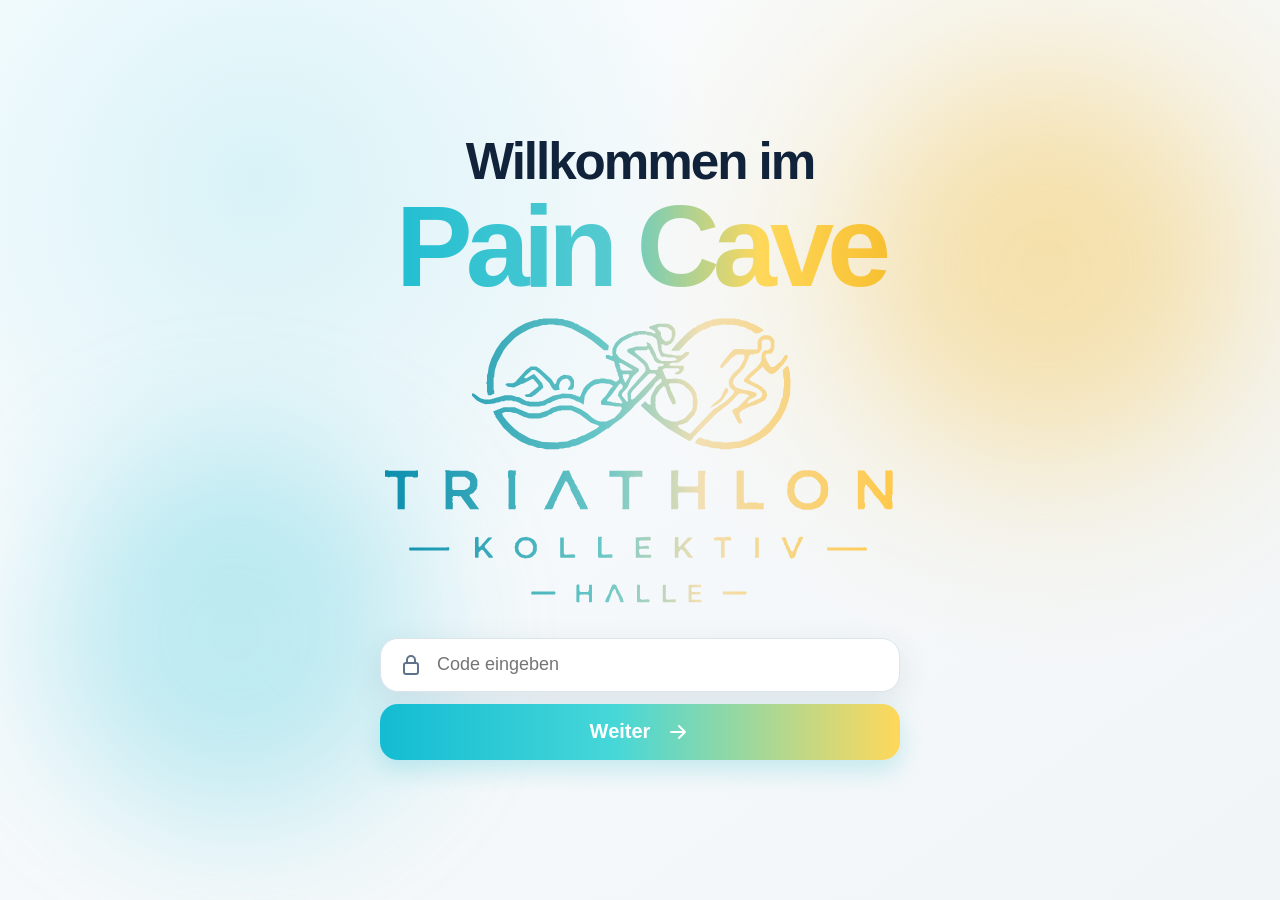
<file: index.html>
<!doctype html>
<html lang="de">
<head>
  <meta charset="utf-8">
  <meta name="viewport" content="width=device-width,initial-scale=1,maximum-scale=1,viewport-fit=cover">
  <meta name="theme-color" content="#f4f7fa">
  <title>360° Coach · Pain Cave</title>
  <link rel="stylesheet" href="styles-v1.css?v=1.0.5">
  <link rel="stylesheet" href="overrides-v1.css?v=1.1.0">
</head>
<body>
  <svg class="icon-sprite" aria-hidden="true" focusable="false">
    <symbol id="i-lock" viewBox="0 0 24 24"><rect x="5" y="10" width="14" height="11" rx="2"/><path d="M8 10V7a4 4 0 0 1 8 0v3"/></symbol>
    <symbol id="i-arrow-right" viewBox="0 0 24 24"><path d="M5 12h14M13 6l6 6-6 6"/></symbol>
    <symbol id="i-workout" viewBox="0 0 24 24"><path d="M3 12h4l2-7 4 14 2-7h6"/></symbol>
    <symbol id="i-swap" viewBox="0 0 24 24"><path d="M7 7h11l-3-3M17 17H6l3 3"/></symbol>
    <symbol id="i-bike" viewBox="0 0 24 24"><circle cx="5.5" cy="17.5" r="3.5"/><circle cx="18.5" cy="17.5" r="3.5"/><path d="M8 17.5l4-8h4l3 8M9 13h8M12 9l-2-3h3M15.5 6H19"/></symbol>
    <symbol id="i-aero" viewBox="0 0 24 24"><circle cx="5.5" cy="17.5" r="3.5"/><circle cx="18.5" cy="17.5" r="3.5"/><path d="M8 17.5l4-8h4l3 8M9 13h8M12 9l-2-3h3M14.5 6H20M17 4h4"/></symbol>
    <symbol id="i-info" viewBox="0 0 24 24"><circle cx="12" cy="12" r="9"/><path d="M12 11v6M12 7h.01"/></symbol>
    <symbol id="i-radio" viewBox="0 0 24 24"><circle cx="12" cy="12" r="2"/><path d="M8.5 8.5a5 5 0 0 0 0 7M15.5 8.5a5 5 0 0 1 0 7M5.5 5.5a9 9 0 0 0 0 13M18.5 5.5a9 9 0 0 1 0 13"/></symbol>
    <symbol id="i-refresh" viewBox="0 0 24 24"><path d="M20 7v5h-5M4 17v-5h5M6.1 8a7 7 0 0 1 11.5-2.2L20 12M4 12l2.4 6.2A7 7 0 0 0 18 16"/></symbol>
    <symbol id="i-zap" viewBox="0 0 24 24"><path d="M13 2 4 14h7l-1 8 9-12h-7z"/></symbol>
    <symbol id="i-heart" viewBox="0 0 24 24"><path d="M20.8 4.6a5.5 5.5 0 0 0-7.8 0L12 5.7l-1-1.1a5.5 5.5 0 0 0-7.8 7.8L12 21l8.8-8.6a5.5 5.5 0 0 0 0-7.8z"/></symbol>
    <symbol id="i-check" viewBox="0 0 24 24"><path d="m5 12 4 4L19 6"/></symbol>
    <symbol id="i-settings" viewBox="0 0 24 24"><circle cx="12" cy="12" r="3"/><path d="M19.4 15a1.7 1.7 0 0 0 .3 1.9l.1.1-2.8 2.8-.1-.1a1.7 1.7 0 0 0-1.9-.3 1.7 1.7 0 0 0-1 1.6v.2h-4V21a1.7 1.7 0 0 0-1-1.6 1.7 1.7 0 0 0-1.9.3l-.1.1L4.2 17l.1-.1a1.7 1.7 0 0 0 .3-1.9A1.7 1.7 0 0 0 3 14H2.8v-4H3a1.7 1.7 0 0 0 1.6-1 1.7 1.7 0 0 0-.3-1.9L4.2 7 7 4.2l.1.1a1.7 1.7 0 0 0 1.9.3A1.7 1.7 0 0 0 10 3V2.8h4V3a1.7 1.7 0 0 0 1 1.6 1.7 1.7 0 0 0 1.9-.3l.1-.1L19.8 7l-.1.1a1.7 1.7 0 0 0-.3 1.9A1.7 1.7 0 0 0 21 10h.2v4H21a1.7 1.7 0 0 0-1.6 1z"/></symbol>
    <symbol id="i-file" viewBox="0 0 24 24"><path d="M6 2h8l4 4v16H6zM14 2v5h5M9 14l2 2 4-4"/></symbol>
    <symbol id="i-moon" viewBox="0 0 24 24"><path d="M20 15.5A8.5 8.5 0 1 1 8.5 4 7 7 0 0 0 20 15.5z"/></symbol>
    <symbol id="i-bell" viewBox="0 0 24 24"><path d="M18 8a6 6 0 1 0-12 0c0 7-3 7-3 9h18c0-2-3-2-3-9M10 21h4"/></symbol>
    <symbol id="i-history" viewBox="0 0 24 24"><path d="M3 12a9 9 0 1 0 3-6.7L3 8M3 3v5h5M12 7v5l3 2"/></symbol>
    <symbol id="i-play" viewBox="0 0 24 24"><path d="m8 5 11 7-11 7z" fill="currentColor" stroke="none"/></symbol>
    <symbol id="i-gauge" viewBox="0 0 24 24"><path d="M4 18a8 8 0 1 1 16 0M12 14l4-5M7 18h10"/><circle cx="12" cy="14" r="1.5"/></symbol>
    <symbol id="i-cadence" viewBox="0 0 24 24"><path d="M20 11a8 8 0 1 0-2.3 5.7M20 4v7h-7"/></symbol>
    <symbol id="i-route" viewBox="0 0 24 24"><circle cx="6" cy="18" r="2"/><circle cx="18" cy="6" r="2"/><path d="M8 18c5 0 2-8 7-8h1M6 16V8a2 2 0 0 1 2-2h6"/></symbol>
    <symbol id="i-clock" viewBox="0 0 24 24"><circle cx="12" cy="12" r="9"/><path d="M12 7v5l3 2"/></symbol>
    <symbol id="i-hourglass" viewBox="0 0 24 24"><path d="M6 2h12M6 22h12M8 2c0 5 2 6 4 8 2-2 4-3 4-8M8 22c0-5 2-6 4-8 2 2 4 3 4 8"/></symbol>
    <symbol id="i-stop" viewBox="0 0 24 24"><circle cx="12" cy="12" r="9"/><rect x="9" y="9" width="6" height="6" rx="1"/></symbol>
    <symbol id="i-minus" viewBox="0 0 24 24"><path d="M5 12h14"/></symbol>
    <symbol id="i-plus" viewBox="0 0 24 24"><path d="M12 5v14M5 12h14"/></symbol>
    <symbol id="i-pause" viewBox="0 0 24 24"><path d="M9 6v12M15 6v12" stroke-width="3"/></symbol>
    <symbol id="i-skip" viewBox="0 0 24 24"><path d="m5 6 8 6-8 6zM14 6l6 6-6 6z" fill="currentColor" stroke="none"/></symbol>
    <symbol id="i-share" viewBox="0 0 24 24"><circle cx="18" cy="5" r="2"/><circle cx="6" cy="12" r="2"/><circle cx="18" cy="19" r="2"/><path d="m8 11 8-5M8 13l8 5"/></symbol>
    <symbol id="i-link" viewBox="0 0 24 24"><path d="M10 13a5 5 0 0 0 7.1.1l2-2a5 5 0 0 0-7.1-7.1l-1.1 1.1M14 11a5 5 0 0 0-7.1-.1l-2 2A5 5 0 0 0 12 20l1.1-1.1"/></symbol>
    <symbol id="i-x" viewBox="0 0 24 24"><path d="M6 6l12 12M18 6 6 18"/></symbol>
  </svg>

  <div id="toast" class="toast" aria-live="polite"></div>
  <main>
    <section id="screenLogin" class="screen login-screen">
      <div class="login-shell"><div class="login-glow glow-cyan"></div><div class="login-glow glow-gold"></div>
        <div class="login-panel">
          <div class="welcome-kicker">Willkommen im</div><h1 class="pain-title">Pain Cave</h1>
          <img class="login-logo" src="assets/logo-web.svg?v=2" alt="Triathlon Kollektiv Halle">
          <blockquote>„Aufgeben kannst du bei der Post…“</blockquote>
          <form id="loginForm" class="login-form" autocomplete="off">
            <label class="code-field"><svg class="ui-icon field-icon"><use href="#i-lock"/></svg><input id="accessCode" type="password" inputmode="text" placeholder="Code eingeben" autocomplete="off"></label>
            <div id="loginError" class="login-error" hidden>Falscher Code</div>
            <button class="cta-gradient" type="submit"><span>Weiter</span><svg class="ui-icon"><use href="#i-arrow-right"/></svg></button>
          </form>
        </div>
      </div>
    </section>

    <section id="screenMenu" class="screen app-screen" hidden>
      <header class="app-header"><img class="brand-logo" src="assets/logo-web.svg?v=2" alt="Triathlon Kollektiv Halle"><div class="brand-copy"><strong>360° Coach</strong><span>Athlete: Martin Wehlert</span></div><div class="header-quote">„Aufgeben kannst du<br>bei der Post…“</div></header>
      <div class="page-title"><h1>Hauptmenü</h1><p>Dein nächstes Training wartet</p></div>
      <div class="menu-grid">
        <section class="panel workout-card"><div class="panel-head"><span class="eyebrow icon-label"><svg class="ui-icon"><use href="#i-workout"/></svg>Heutiges Workout</span><button id="btnWorkoutChange" class="ghost-btn icon-btn"><svg class="ui-icon"><use href="#i-swap"/></svg><span>Workout wechseln</span></button></div><h2 id="menuWorkoutName">Workout wird geladen …</h2><div class="workout-meta"><div><b id="menuKeyBlock">—</b><span>Schlüsselblock</span></div><div><b id="menuDuration">—</b><span>Gesamtdauer</span></div><div><b id="menuTarget">—</b><span>Peak-Leistung</span></div><div><b id="menuSource">360° Coach</b><span>Quelle</span></div></div><svg id="menuWorkoutChart" class="workout-chart" viewBox="0 0 1000 170" role="img" aria-label="Workout Profil"></svg></section>
        <section class="panel bike-card"><div class="panel-head"><span class="eyebrow icon-label"><svg class="ui-icon"><use href="#i-bike"/></svg>Bike-Profil</span><span class="info-dot" title="Beeinflusst die virtuelle Geschwindigkeit"><svg class="ui-icon"><use href="#i-info"/></svg></span></div><div class="bike-options"><button id="bikeRoad" class="bike-option" data-bike="road"><svg class="bike-svg"><use href="#i-bike"/></svg><b>Rennrad</b><span>CdA 0,30</span></button><button id="bikeTri" class="bike-option active" data-bike="tri"><svg class="bike-svg"><use href="#i-aero"/></svg><b>Triathlonrad</b><span>CdA 0,23</span></button></div></section>
        <section class="panel connections-card"><div class="panel-head"><span class="eyebrow icon-label"><svg class="ui-icon"><use href="#i-radio"/></svg>Verbindungen</span><button id="btnCheckConnections" class="ghost-btn icon-btn"><svg class="ui-icon"><use href="#i-refresh"/></svg><span>Verbindungen prüfen</span></button></div><div class="connection-grid"><button id="btnTrainerConnect" class="connection-tile"><svg class="conn-svg cyan-icon"><use href="#i-zap"/></svg><b>KICKR</b><span id="trainerStatusText" class="status-text off">Nicht verbunden</span><small>Smart Trainer</small></button><button id="btnHrmConnect" class="connection-tile"><svg class="conn-svg heart-icon"><use href="#i-heart"/></svg><b>HRM-Pro</b><span id="hrmStatusText" class="status-text off">Nicht verbunden</span><small>Herzfrequenz</small></button></div></section>
        <section class="panel checklist-card"><div class="panel-head"><span class="eyebrow icon-label"><svg class="ui-icon"><use href="#i-check"/></svg>Vor dem Start</span><b id="checkCount">2 / 4</b></div><label class="check-row"><input id="checkGarmin" type="checkbox"><span><b>Garmin-Aufzeichnung gestartet</b><small>Auf der Uhr Indoor Cycling manuell starten</small></span></label><label class="check-row"><input id="checkGear" type="checkbox"><span><b>Handtuch / Flasche bereit</b><small>Alles für dein Training vorbereitet?</small></span></label><div class="check-row auto"><span id="checkWorkoutIcon" class="check-icon">✓</span><span><b>Workout geladen</b><small id="checkWorkoutText">Wird geladen …</small></span></div><div class="check-row auto"><span id="checkErgIcon" class="check-icon muted">•</span><span><b>ERG-Modus bereit</b><small id="checkErgText">KICKR noch nicht verbunden</small></span></div></section>
        <section class="panel quick-card"><div class="panel-head"><span class="eyebrow icon-label"><svg class="ui-icon"><use href="#i-settings"/></svg>Schnelleinstellungen</span></div><div class="quick-grid"><button id="btnReloadWorkout" class="quick-btn"><svg class="quick-svg"><use href="#i-refresh"/></svg><span>Workout<br>neu laden</span></button><button id="btnConnectionsQuick" class="quick-btn"><svg class="quick-svg"><use href="#i-link"/></svg><span>Verbindungen<br>prüfen</span></button><label class="quick-toggle"><svg class="quick-svg"><use href="#i-file"/></svg><span>FIT automatisch<br>erzeugen</span><input id="toggleAutoFit" type="checkbox" checked><i></i></label><label class="quick-toggle"><svg class="quick-svg"><use href="#i-moon"/></svg><span>Display-<br>Dimmung</span><input id="toggleDim" type="checkbox"><i></i></label><label class="quick-toggle"><svg class="quick-svg"><use href="#i-bell"/></svg><span>Block-Countdown<br>& Tonsignal</span><input id="toggleSound" type="checkbox" checked><i></i></label></div><div class="secondary-actions"><button id="btnHistory" class="icon-btn"><svg class="ui-icon"><use href="#i-history"/></svg><span>Historie</span></button><button id="btnSettings" class="icon-btn"><svg class="ui-icon"><use href="#i-settings"/></svg><span>Einstellungen</span></button></div></section>
        <button id="btnStartTraining" class="start-training" disabled><svg class="start-icon"><use href="#i-play"/></svg><span>TRAINING STARTEN</span><svg class="ui-icon"><use href="#i-arrow-right"/></svg></button>
      </div>
    </section>

    <section id="screenRide" class="screen app-screen ride-screen" hidden>
      <header class="ride-header"><img class="brand-logo" src="assets/logo-web.svg?v=2" alt="Triathlon Kollektiv Halle"><div class="brand-copy"><strong>360° Coach</strong><span>Athlete: Martin Wehlert</span></div><div class="ride-statuses"><div id="rideTrainerStatus" class="status-chip"><svg class="status-svg cyan-icon"><use href="#i-zap"/></svg><b>KICKR</b><small>Verbunden</small></div><div id="rideHrmStatus" class="status-chip"><svg class="status-svg heart-icon"><use href="#i-heart"/></svg><b>HRM-Pro</b><small>Verbunden</small></div><div id="rideErgStatus" class="status-chip"><svg class="status-svg cyan-icon"><use href="#i-settings"/></svg><b>ERG Modus</b><small>Aktiv</small></div></div></header>
      <div class="ride-grid">
        <section class="panel hero-power"><div class="eyebrow center">Aktuelle Leistung</div><div class="power-number"><span id="ridePower3s">0</span><small>W</small></div><div class="hero-sub"><span>ZIEL <b id="rideTargetPower">— W</b></span><span>Ø 3 s</span></div><div class="metric-row"><div class="metric-card"><div class="metric-label icon-label"><svg class="ui-icon heart-icon"><use href="#i-heart"/></svg>Herzfrequenz</div><div class="metric-value"><span id="rideHeartRate">—</span><small>bpm</small></div><div class="metric-foot" id="rideHrZone">HF live</div></div><div class="metric-card"><div class="metric-label icon-label"><svg class="ui-icon cyan-icon"><use href="#i-cadence"/></svg>Kadenz</div><div class="metric-value"><span id="rideCadence">—</span><small>rpm</small></div><div class="metric-foot" id="rideCadenceTarget">Ziel —</div></div><div class="metric-card"><div class="metric-label icon-label"><svg class="ui-icon cyan-icon"><use href="#i-gauge"/></svg>Virtuelle Geschwindigkeit</div><div class="metric-value"><span id="rideSpeed">0,0</span><small>km/h</small></div><div class="metric-foot">Auf ebener Strecke</div></div></div></section>
        <section class="panel block-card"><div class="block-head"><span class="eyebrow">Aktueller Block</span><b id="rideBlockIndex">— / —</b></div><div class="block-main"><div><h2 id="rideBlockName">—</h2><h3 id="rideBlockPrescription">—</h3><p id="rideBlockNote"></p><span id="rideRpe" class="rpe-pill">RPE: —/10</span></div><div class="timer-ring"><div><small>Verbleibend</small><b id="rideBlockRemaining">00:00</b></div></div></div><div id="countdownOverlay" class="countdown-overlay" hidden><b id="countdownNumber">5</b><span id="countdownLabel">Nächster Block</span></div><div class="next-block"><div class="block-head"><span class="eyebrow">Nächster Block</span><b id="rideNextIndex">—</b></div><h3 id="rideNextName">—</h3><p id="rideNextPrescription">—</p><div id="nextMiniProfile" class="mini-profile"></div></div></section>
        <section class="panel profile-card"><div class="profile-head"><span class="eyebrow">Trainings-Profil</span><div class="legend"><span class="gold-line"></span>Ziel-Leistung <span class="cyan-line"></span>Aktuelle Leistung <span class="dot"></span>Aktuelle Position</div></div><svg id="rideWorkoutChart" class="workout-chart ride-chart" viewBox="0 0 1200 220" role="img" aria-label="Live Workout Profil"></svg></section>
        <section class="stats-strip"><div><svg class="stat-svg"><use href="#i-route"/></svg><small>Virtuelle Distanz</small><b id="rideDistance">0,0 km</b></div><div><svg class="stat-svg"><use href="#i-workout"/></svg><small>Ø Leistung</small><b><span id="rideAvgPower">—</span> W</b><em></em><small>Ø NP</small><b><span id="rideNp">—</span> W</b></div><div><svg class="stat-svg"><use href="#i-clock"/></svg><small>Gesamtzeit</small><b><span id="rideElapsed">0:00</span> / <span id="ridePlanned">0:00</span></b></div><div><svg class="stat-svg"><use href="#i-hourglass"/></svg><small>Restzeit</small><b id="rideRemaining">0:00</b></div></section>
        <nav class="ride-controls"><button id="btnEndRide" class="control-btn"><svg class="control-icon"><use href="#i-stop"/></svg><span><b>Training beenden</b><small>Zurück ins Menü</small></span></button><button id="btnMinus5" class="control-btn"><svg class="control-icon"><use href="#i-minus"/></svg><span><b>5 W</b><small>Zielleistung senken</small></span></button><button id="btnPlus5" class="control-btn"><svg class="control-icon"><use href="#i-plus"/></svg><span><b>5 W</b><small>Zielleistung erhöhen</small></span></button><button id="btnPause" class="control-btn pause-btn"><svg class="control-icon"><use href="#i-pause"/></svg><span><b>PAUSE</b><small>Training anhalten</small></span></button><button id="btnSkip" class="control-btn"><svg class="control-icon"><use href="#i-skip"/></svg><span><b>SKIP</b><small>Nächster Block</small></span></button></nav>
      </div>
    </section>

    <section id="screenSummary" class="screen app-screen summary-screen" hidden><div class="summary-shell panel"><img class="summary-logo" src="assets/logo-web.svg?v=2" alt="Triathlon Kollektiv Halle"><span class="eyebrow">Session abgeschlossen</span><h1 id="summaryTitle">Training beendet</h1><div class="summary-grid"><div><small>Zeit</small><b id="summaryTime">—</b></div><div><small>Distanz virtuell</small><b id="summaryDistance">—</b></div><div><small>Ø Leistung</small><b id="summaryAvg">—</b></div><div><small>NP</small><b id="summaryNp">—</b></div></div><div id="summaryFit" class="summary-fit">FIT wird vorbereitet …</div><div class="summary-actions"><button id="btnShareFit" class="ghost-btn icon-btn" disabled><svg class="ui-icon"><use href="#i-share"/></svg><span>FIT teilen / sichern</span></button><button id="btnBackMenu" class="cta-gradient"><span>Zurück zum Hauptmenü</span><svg class="ui-icon"><use href="#i-arrow-right"/></svg></button></div></div></section>
  </main>

  <dialog id="dialogConfirmEnd" class="modal"><form method="dialog" class="modal-card"><h2>Training wirklich beenden?</h2><p>Die bisherige Einheit wird sauber abgeschlossen. Wenn Auto-FIT aktiv ist, wird anschließend eine FIT-Datei erzeugt und validiert.</p><div class="modal-actions"><button value="cancel" class="ghost-btn">Weiterfahren</button><button id="confirmEndRide" value="default" class="danger-btn">Training beenden</button></div></form></dialog>
  <dialog id="dialogWorkouts" class="modal"><div class="modal-card"><div class="modal-head"><h2>Workout wählen</h2><button data-close-dialog="dialogWorkouts" class="icon-only"><svg class="ui-icon"><use href="#i-x"/></svg></button></div><div id="workoutList" class="workout-list"></div></div></dialog>
  <dialog id="dialogHistory" class="modal"><div class="modal-card wide"><div class="modal-head"><h2>Lokale Historie</h2><button data-close-dialog="dialogHistory" class="icon-only"><svg class="ui-icon"><use href="#i-x"/></svg></button></div><div id="historyList" class="history-list"></div></div></dialog>
  <dialog id="dialogSettings" class="modal"><div class="modal-card"><div class="modal-head"><h2>Einstellungen</h2><button data-close-dialog="dialogSettings" class="icon-only"><svg class="ui-icon"><use href="#i-x"/></svg></button></div><div class="settings-form"><label>Fahrergewicht (kg)<input id="settingRiderKg" type="number" min="40" max="150" step="0.1"></label><label>Radgewicht (kg)<input id="settingBikeKg" type="number" min="5" max="25" step="0.1"></label><label>Rennrad CdA<input id="settingRoadCda" type="number" min="0.15" max="0.5" step="0.01"></label><label>Triathlonrad CdA<input id="settingTriCda" type="number" min="0.15" max="0.5" step="0.01"></label><button id="btnSaveSettings" class="cta-gradient">Speichern</button></div></div></dialog>
  <div id="debugDrawer" class="debug-drawer" hidden><div class="debug-head"><b>Debug</b><button id="btnCloseDebug" class="icon-only"><svg class="ui-icon"><use href="#i-x"/></svg></button></div><pre id="debugLog"></pre></div>

  <script src="ride-core-v1.js?v=1.0.5"></script><script src="ride-trainer-v1.js?v=1.0.7"></script><script src="ride-session-v1.js?v=1.0.7"></script><script src="ride-dashboard-v1.js?v=1.1.0"></script><script src="ride-ui-v1.js?v=1.0.5"></script>
</body>
</html>
</file>
<file: styles-v1.css>
:root{
  --bg:#f3f6f8;--card:#ffffff;--ink:#10233a;--muted:#6f7f91;--line:#dbe5ec;
  --cyan:#13bcd3;--cyan2:#63e2e7;--cyan-dark:#089fb7;--gold:#f4b51f;--gold2:#ffd85a;
  --green:#20c875;--red:#eb5160;--shadow:0 10px 32px rgba(31,60,86,.10);
}
*{box-sizing:border-box}html,body{margin:0;min-height:100%;font-family:-apple-system,BlinkMacSystemFont,"Segoe UI",Inter,Arial,sans-serif;color:var(--ink);background:var(--bg)}body.dim{filter:brightness(.72)}button,input{font:inherit}button{cursor:pointer}.screen{min-height:100vh}.app-screen{padding:clamp(10px,1.5vw,22px);background:linear-gradient(145deg,#fbfdff,#f0f5f7 62%,#eef7f8)}
.toast{position:fixed;z-index:200;left:50%;top:18px;transform:translate(-50%,-120px);background:#10233a;color:#fff;padding:12px 18px;border-radius:999px;box-shadow:var(--shadow);transition:.25s;font-weight:700}.toast.show{transform:translate(-50%,0)}
.login-screen{display:grid;place-items:center;background:radial-gradient(circle at 20% 20%,rgba(19,188,211,.14),transparent 36%),radial-gradient(circle at 82% 26%,rgba(244,181,31,.15),transparent 35%),linear-gradient(145deg,#fbfdff,#f1f5f7);overflow:hidden;padding:24px}.login-shell{position:relative;width:min(950px,94vw);min-height:min(860px,92vh);display:grid;place-items:center}.login-glow{position:absolute;width:380px;height:380px;border-radius:50%;filter:blur(70px);opacity:.25}.glow-cyan{left:-120px;bottom:5%;background:var(--cyan)}.glow-gold{right:-120px;top:5%;background:var(--gold)}.login-panel{position:relative;z-index:2;text-align:center;width:min(680px,88vw);padding:38px 38px 46px}.welcome-kicker{font-size:clamp(30px,4vw,58px);font-weight:800;letter-spacing:-.04em}.pain-title{margin:0;background:linear-gradient(90deg,var(--cyan),#55cad0 45%,var(--gold2) 70%,var(--gold));-webkit-background-clip:text;background-clip:text;color:transparent;font-size:clamp(64px,9vw,122px);line-height:.96;letter-spacing:-.06em}.login-logo{width:min(560px,80vw);height:300px;object-fit:contain;margin:8px auto 0;display:block}.login-panel blockquote{font-size:clamp(24px,3vw,38px);font-style:italic;margin:6px 0 26px}.login-form{display:grid;gap:12px;max-width:520px;margin:auto}.code-field{display:flex;align-items:center;gap:12px;background:#fff;border:1px solid var(--line);border-radius:18px;padding:14px 18px;box-shadow:var(--shadow)}.code-field input{border:0;outline:0;width:100%;font-size:18px;color:var(--ink);background:transparent}.login-error{color:var(--red);font-weight:800;text-align:left;padding-left:8px}.cta-gradient{border:0;border-radius:18px;padding:16px 22px;color:#fff;font-weight:850;font-size:20px;background:linear-gradient(90deg,var(--cyan),#46d7d8 45%,var(--gold2));box-shadow:0 10px 24px rgba(20,180,200,.22);display:flex;align-items:center;justify-content:center;gap:16px}.cta-gradient:hover{transform:translateY(-1px)}
.app-header,.ride-header{display:flex;align-items:center;gap:18px;min-height:92px;margin-bottom:12px}.brand-logo{width:260px;height:100px;object-fit:contain;object-position:left center}.brand-copy{padding-left:20px;border-left:1px solid #cbd7df;display:flex;flex-direction:column;gap:2px}.brand-copy strong{font-size:30px;color:var(--cyan-dark)}.brand-copy span{font-size:20px;color:#e7a70f;font-weight:750}.header-quote{margin-left:auto;font-size:22px;font-style:italic;text-align:center}.page-title{margin:6px 4px 18px}.page-title h1{font-size:56px;line-height:.95;margin:0;letter-spacing:-.05em}.page-title p{text-transform:uppercase;letter-spacing:.28em;color:#60728a;font-weight:700}.panel{background:rgba(255,255,255,.88);border:1px solid rgba(207,220,229,.9);border-radius:20px;box-shadow:var(--shadow)}.panel-head{display:flex;align-items:center;justify-content:space-between;gap:12px}.eyebrow{text-transform:uppercase;letter-spacing:.11em;font-weight:850;font-size:13px;color:#334b63}.eyebrow.center{text-align:center;display:block}.ghost-btn{border:1px solid #d9e4eb;background:#f7fafc;color:#334b63;padding:10px 15px;border-radius:999px;font-weight:750}.ghost-btn:hover{background:#eef7f9}.info-dot{width:24px;height:24px;border-radius:50%;display:grid;place-items:center;background:#91a7b7;color:#fff;font-weight:800}.menu-grid{display:grid;grid-template-columns:minmax(0,1.6fr) minmax(330px,.9fr);grid-template-areas:"work bike" "connections checklist" "quick start";gap:14px}.workout-card{grid-area:work;padding:18px}.bike-card{grid-area:bike;padding:18px}.connections-card{grid-area:connections;padding:18px}.checklist-card{grid-area:checklist;padding:18px}.quick-card{grid-area:quick;padding:18px}.start-training{grid-area:start;border:0;border-radius:30px;background:linear-gradient(90deg,var(--cyan),#4edbd9 48%,var(--gold2));color:#fff;font-size:28px;font-weight:900;box-shadow:0 12px 30px rgba(30,185,203,.24);min-height:98px;display:flex;align-items:center;justify-content:space-around}.start-training:disabled{filter:grayscale(.7);opacity:.45;cursor:not-allowed}.workout-card h2{font-size:38px;margin:10px 0 8px}.workout-meta{display:grid;grid-template-columns:repeat(4,1fr);gap:10px;margin:6px 0 12px}.workout-meta div{padding-right:12px;border-right:1px solid #e1e9ee}.workout-meta div:last-child{border:0}.workout-meta b{display:block;font-size:18px}.workout-meta span{font-size:12px;color:var(--muted)}.workout-chart{width:100%;height:170px;display:block;border-radius:14px;background:linear-gradient(180deg,#fbfdff,#f5fafc)}.bike-options{display:grid;grid-template-columns:1fr 1fr;gap:12px;margin-top:12px}.bike-option{border:1.5px solid var(--line);background:#fff;border-radius:18px;padding:18px 12px;color:var(--ink);min-height:190px}.bike-option.active{border:2px solid var(--cyan);box-shadow:0 0 0 4px rgba(19,188,211,.08)}.bike-icon{font-size:54px;margin-bottom:8px}.bike-option b,.bike-option span{display:block}.bike-option b{font-size:21px}.bike-option span{font-size:13px;color:var(--muted);margin-top:5px}.connection-grid{display:grid;grid-template-columns:1fr 1fr;gap:12px;margin-top:12px}.connection-tile{border:1px solid var(--line);background:#fff;border-radius:16px;padding:16px;display:grid;grid-template-columns:auto 1fr;gap:4px 12px;text-align:left;color:var(--ink)}.conn-icon{grid-row:1/4;font-size:34px;align-self:center}.connection-tile b{font-size:18px}.status-text{font-weight:800;font-size:14px}.status-text.on{color:var(--green)}.status-text.off{color:var(--red)}.connection-tile small{color:var(--muted)}.checklist-card{display:grid;align-content:start}.check-row{display:flex;gap:12px;align-items:center;border-top:1px solid #e7eef2;padding:12px 0}.check-row:first-of-type{border-top:0}.check-row input{width:24px;height:24px;accent-color:var(--green)}.check-row span:last-child{display:grid}.check-row small{color:var(--muted);margin-top:2px}.check-icon{width:25px;height:25px;border-radius:50%;background:var(--green);color:#fff;display:grid;place-items:center;font-weight:900}.check-icon.muted{background:#c7d2d9}.quick-grid{display:grid;grid-template-columns:repeat(5,1fr);gap:8px;margin-top:12px}.quick-btn,.quick-toggle{min-height:84px;border:1px solid var(--line);background:#fff;border-radius:14px;display:grid;place-items:center;text-align:center;color:var(--ink);padding:8px;font-weight:700}.quick-btn{font-size:20px}.quick-btn span{font-size:12px}.quick-toggle{position:relative}.quick-toggle span{font-size:12px;line-height:1.2}.quick-toggle input{position:absolute;opacity:0}.quick-toggle i{width:42px;height:24px;border-radius:999px;background:#d7e0e5;position:relative}.quick-toggle i:after{content:"";position:absolute;width:18px;height:18px;border-radius:50%;background:#fff;top:3px;left:3px;box-shadow:0 2px 5px rgba(0,0,0,.15);transition:.2s}.quick-toggle input:checked+i{background:var(--cyan)}.quick-toggle input:checked+i:after{left:21px}.secondary-actions{display:flex;gap:10px;margin-top:12px}.secondary-actions button{border:1px solid var(--line);background:#fff;border-radius:14px;padding:11px 16px;color:var(--ink);font-weight:750}
.ride-header{justify-content:flex-start}.ride-statuses{margin-left:auto;display:flex;gap:10px}.status-chip{display:grid;grid-template-columns:auto auto;grid-template-rows:auto auto;gap:0 8px;align-items:center;background:#fff;border:1px solid var(--line);border-radius:15px;padding:10px 14px;min-width:145px}.status-chip>span{grid-row:1/3;font-size:26px}.status-chip b{font-size:15px}.status-chip small{color:var(--green);font-weight:700}.status-chip.off small{color:var(--red)}.ride-grid{display:grid;grid-template-columns:minmax(0,2fr) minmax(350px,1fr);grid-template-areas:"hero block" "profile profile" "stats stats" "controls controls";gap:12px}.hero-power{grid-area:hero;padding:16px}.block-card{grid-area:block;padding:16px;position:relative;overflow:hidden}.profile-card{grid-area:profile;padding:14px 18px}.stats-strip{grid-area:stats;background:#fff;border:1px solid var(--line);border-radius:18px;box-shadow:var(--shadow);display:grid;grid-template-columns:1fr 1.4fr 1fr 1fr}.stats-strip>div{padding:14px 18px;border-right:1px solid #e3eaee;display:flex;align-items:center;gap:10px;flex-wrap:wrap}.stats-strip>div:last-child{border:0}.stats-strip>div>span:first-child{font-size:30px;color:#52667b}.stats-strip small{text-transform:uppercase;letter-spacing:.08em;color:#60728a;font-weight:700}.stats-strip b{font-size:24px}.stats-strip em{height:30px;width:1px;background:#dfe7ec}.ride-controls{grid-area:controls;display:grid;grid-template-columns:1.05fr .9fr .9fr 1.2fr 1fr;gap:10px}.control-btn{min-height:82px;border:1px solid #cddbe4;background:#fff;border-radius:18px;color:var(--ink);display:flex;align-items:center;justify-content:center;gap:10px;font-size:21px;font-weight:850}.control-btn span{display:grid;text-align:left}.control-btn small{display:block;font-size:11px;color:var(--muted);font-weight:600}.pause-btn{background:linear-gradient(135deg,#ffe16f,#ffc83d);border-color:#f2b91f}.hero-power>.eyebrow{margin:2px 0 0}.power-number{text-align:center;font-size:clamp(105px,13vw,180px);font-weight:900;line-height:.92;letter-spacing:-.07em}.power-number small{font-size:.35em;color:#6d7b8d;letter-spacing:0}.hero-sub{display:flex;justify-content:center;gap:28px;align-items:center;color:#5f6f80;text-transform:uppercase;letter-spacing:.18em}.hero-sub b{color:var(--cyan-dark);font-size:27px;letter-spacing:0}.metric-row{display:grid;grid-template-columns:repeat(3,1fr);gap:10px;margin-top:16px}.metric-card{border:1px solid var(--line);background:#fff;border-radius:16px;padding:14px}.metric-label{font-size:13px;font-weight:800;color:#465b70}.heart{color:#ff5e6d}.cyan{color:var(--cyan-dark)}.metric-value{font-size:38px;font-weight:900;margin-top:6px}.metric-value small{font-size:18px;font-weight:600}.metric-foot{color:var(--muted);font-size:13px;margin-top:6px}.block-head{display:flex;align-items:center;justify-content:space-between}.block-main{display:grid;grid-template-columns:1fr 150px;gap:10px;align-items:center;margin-top:10px}.block-main h2{font-size:34px;margin:5px 0}.block-main h3{font-size:20px;margin:0}.block-main p{color:var(--muted);margin:5px 0 8px}.rpe-pill{display:inline-block;background:#d7f4fa;color:#087f98;border-radius:999px;padding:6px 11px;font-weight:850}.timer-ring{position:relative;width:145px;height:145px;border-radius:50%;background:conic-gradient(var(--cyan) 0 72%,#e7edf1 72% 100%);display:grid;place-items:center}.timer-ring:before{content:"";position:absolute;width:111px;height:111px;border-radius:50%;background:#fff}.timer-ring div{position:relative;text-align:center;z-index:2}.timer-ring small{display:block;text-transform:uppercase;color:var(--muted);font-size:10px}.timer-ring b{font-size:30px}.next-block{border-top:1px solid #e3ebef;margin-top:12px;padding-top:12px}.next-block h3{font-size:23px;margin:8px 0 0}.next-block p{margin:3px 0;color:#4d6073}.mini-profile{display:flex;align-items:flex-end;gap:3px;height:34px;justify-content:flex-end}.mini-profile i{display:block;width:24px;background:#d8e1e7;border-radius:3px 3px 0 0}.mini-profile i.active{background:var(--cyan)}.countdown-overlay{position:absolute;inset:0;background:rgba(255,255,255,.94);z-index:4;display:grid;place-items:center;align-content:center;color:var(--ink)}.countdown-overlay b{font-size:120px;line-height:.9;color:var(--gold);text-shadow:0 6px 24px rgba(244,181,31,.22)}.countdown-overlay span{text-transform:uppercase;letter-spacing:.18em;font-weight:800;color:#566b7e}.profile-head{display:flex;justify-content:space-between;align-items:center}.legend{display:flex;align-items:center;gap:8px;color:var(--muted);font-size:12px}.gold-line,.cyan-line{width:22px;height:3px;border-radius:4px;display:inline-block}.gold-line{background:var(--gold)}.cyan-line{background:var(--cyan-dark)}.legend .dot{width:9px;height:9px;background:var(--cyan);border-radius:50%;display:inline-block}.ride-chart{height:205px;margin-top:6px}
.summary-screen{display:grid;place-items:center}.summary-shell{width:min(850px,94vw);padding:32px;text-align:center}.summary-logo{width:320px;height:145px;object-fit:contain}.summary-shell h1{font-size:46px;margin:5px 0 22px}.summary-grid{display:grid;grid-template-columns:repeat(4,1fr);gap:12px}.summary-grid div{border:1px solid var(--line);border-radius:15px;padding:16px}.summary-grid small{display:block;color:var(--muted);text-transform:uppercase}.summary-grid b{font-size:26px}.summary-fit{margin:18px 0;padding:14px;border-radius:14px;background:#f3f7f9;color:#53687b}.summary-actions{display:flex;gap:10px;justify-content:center}.summary-actions button{min-width:220px}
.modal{border:0;padding:0;border-radius:22px;box-shadow:0 30px 80px rgba(17,37,55,.25);max-width:min(720px,92vw)}.modal::backdrop{background:rgba(16,35,58,.35);backdrop-filter:blur(3px)}.modal-card{padding:24px;background:#fff;color:var(--ink);min-width:min(580px,88vw)}.modal-card.wide{min-width:min(800px,92vw)}.modal-card h2{font-size:30px;margin-top:0}.modal-card p{color:var(--muted);line-height:1.5}.modal-actions{display:flex;gap:10px;justify-content:flex-end}.danger-btn{border:0;background:#e95662;color:#fff;border-radius:999px;padding:11px 18px;font-weight:800}.modal-head{display:flex;justify-content:space-between;align-items:center}.modal-head button{border:0;background:transparent;font-size:28px;color:var(--ink)}.workout-list,.history-list{display:grid;gap:10px}.workout-choice,.history-item{border:1px solid var(--line);border-radius:14px;padding:14px;background:#fafcfd;text-align:left}.workout-choice b,.history-item b{display:block;font-size:18px}.workout-choice small,.history-item small{color:var(--muted)}.settings-form{display:grid;gap:12px}.settings-form label{display:grid;gap:5px;font-weight:700}.settings-form input{border:1px solid var(--line);border-radius:11px;padding:11px;color:var(--ink)}.debug-drawer{position:fixed;z-index:250;right:10px;bottom:10px;width:min(600px,90vw);max-height:50vh;background:#07101b;color:#cbe2ee;border-radius:14px;box-shadow:0 20px 60px rgba(0,0,0,.3);padding:12px}.debug-head{display:flex;justify-content:space-between}.debug-head button{background:transparent;border:0;color:#fff}.debug-drawer pre{white-space:pre-wrap;overflow:auto;max-height:40vh;font-size:11px}
@media(max-width:980px){.menu-grid{grid-template-columns:1fr;grid-template-areas:"work" "bike" "connections" "checklist" "quick" "start"}.ride-grid{grid-template-columns:1fr;grid-template-areas:"hero" "block" "profile" "stats" "controls"}.ride-statuses{gap:6px}.status-chip{min-width:0}.stats-strip{grid-template-columns:1fr 1fr}.stats-strip>div:nth-child(2){border-right:0}.ride-controls{grid-template-columns:repeat(5,1fr)}.control-btn{font-size:16px}.brand-logo{width:210px}.header-quote{display:none}}
@media(max-width:680px){.app-header,.ride-header{flex-wrap:wrap}.brand-logo{width:170px;height:78px}.brand-copy strong{font-size:22px}.brand-copy span{font-size:15px}.ride-statuses{width:100%;margin-left:0}.status-chip{flex:1}.page-title h1{font-size:42px}.workout-meta{grid-template-columns:1fr 1fr}.quick-grid{grid-template-columns:repeat(2,1fr)}.metric-row{grid-template-columns:1fr}.power-number{font-size:105px}.block-main{grid-template-columns:1fr 120px}.timer-ring{width:115px;height:115px}.timer-ring:before{width:88px;height:88px}.timer-ring b{font-size:23px}.stats-strip{grid-template-columns:1fr}.stats-strip>div{border-right:0;border-bottom:1px solid #e3eaee}.ride-controls{grid-template-columns:1fr 1fr}.ride-controls .pause-btn{grid-column:1/3}.summary-grid{grid-template-columns:1fr 1fr}}
</file>
<file: overrides-v1.css>
/* 360° Coach UI technical + asset overrides */
[hidden]{display:none!important}
.countdown-overlay[hidden]{display:none!important}
.status-chip{cursor:pointer}

/* Only the active app screen may participate in layout. */
.screen[hidden],.modal[hidden],.debug-drawer[hidden]{display:none!important}

/* --------------------------------------------------------------------------
   Vector icon system
   -------------------------------------------------------------------------- */
.icon-sprite{position:absolute;width:0;height:0;overflow:hidden;pointer-events:none}
.ui-icon,.bike-svg,.conn-svg,.quick-svg,.status-svg,.stat-svg,.control-icon{
  fill:none;stroke:currentColor;stroke-width:2;stroke-linecap:round;stroke-linejoin:round;
  flex:0 0 auto;display:inline-block;vertical-align:middle
}
.ui-icon{width:1.2em;height:1.2em}
.icon-label,.icon-btn{display:inline-flex;align-items:center;gap:.5em}
.icon-btn{justify-content:center}
.field-icon{width:24px;height:24px;color:#60728a}
.info-dot .ui-icon{width:15px;height:15px}
.icon-only{border:0;background:transparent;color:var(--ink);display:grid;place-items:center;width:38px;height:38px;border-radius:10px;padding:0}
.icon-only:hover{background:#eef5f8}

/* --------------------------------------------------------------------------
   Clean-up requested after first real-device UI review
   -------------------------------------------------------------------------- */
.login-panel blockquote,.header-quote{display:none!important}
.login-logo{margin-bottom:28px!important}
.bike-card .info-dot{display:none!important}

/* --------------------------------------------------------------------------
   Bike profile artwork
   -------------------------------------------------------------------------- */
.bike-option .bike-svg{display:none!important}
.bike-option::before{
  content:"";display:block;width:112px;height:72px;margin:2px auto 10px;
  background-repeat:no-repeat;background-position:center;background-size:contain;
}
.bike-option[data-bike="road"]::before{
  background-image:url("data:image/svg+xml,%3Csvg xmlns='http://www.w3.org/2000/svg' viewBox='0 0 120 72'%3E%3Cg fill='none' stroke='%23089fb7' stroke-width='4.2' stroke-linecap='round' stroke-linejoin='round'%3E%3Ccircle cx='22' cy='50' r='16'/%3E%3Ccircle cx='98' cy='50' r='16'/%3E%3Cpath d='M22 50 47 24 64 50 22 50ZM47 24h29L64 50M76 24l22 26M47 24l-6-10M35 14h13M76 24l7-12h11M94 12c6 0 10 3 10 8s-4 8-9 8h-4'/%3E%3Ccircle cx='64' cy='50' r='3.4'/%3E%3Cpath d='m64 50-8 8'/%3E%3C/g%3E%3C/svg%3E");
}
.bike-option[data-bike="tri"]::before{
  background-image:url("data:image/svg+xml,%3Csvg xmlns='http://www.w3.org/2000/svg' viewBox='0 0 120 72'%3E%3Cg fill='none' stroke='%23e7a70f' stroke-width='4.2' stroke-linecap='round' stroke-linejoin='round'%3E%3Ccircle cx='22' cy='50' r='16'/%3E%3Ccircle cx='98' cy='50' r='16'/%3E%3Cpath d='M22 50 50 22 65 50 22 50ZM50 22h30L65 50M80 22l18 28M50 22l-4-11M40 11h13M80 22l4-10h23M84 12h17M101 12l6-4'/%3E%3Ccircle cx='65' cy='50' r='3.4'/%3E%3Cpath d='m65 50-8 8M22 35v30' opacity='.22'/%3E%3C/g%3E%3C/svg%3E");
}
.bike-option.active::before{filter:drop-shadow(0 5px 8px rgba(19,188,211,.12))}
.bike-option[data-bike="tri"].active::before{filter:drop-shadow(0 5px 8px rgba(231,167,15,.12))}

.conn-svg{grid-row:1/4;width:36px;height:36px;align-self:center}
.quick-svg{width:28px;height:28px;color:#31536b;margin-bottom:4px}
.quick-toggle .quick-svg{margin:0 auto 4px}
.status-svg{grid-row:1/3;width:28px;height:28px;align-self:center}
.stat-svg{width:30px;height:30px;color:#52667b;flex:0 0 auto}
.control-icon{width:27px;height:27px;color:#294258}
.start-icon{width:30px;height:30px;fill:none;stroke:currentColor;color:#fff}
.start-icon path{fill:currentColor;stroke:none}
.heart-icon{color:#ef5d70}.cyan-icon{color:var(--cyan-dark)}
.connection-tile,.quick-btn,.secondary-actions button,.control-btn,.ghost-btn,.start-training{touch-action:manipulation}
.connection-tile:active,.quick-btn:active,.control-btn:active,.ghost-btn:active{transform:translateY(1px)}
.quick-btn{font-size:16px;align-content:center;gap:4px}.quick-btn span{font-size:12px}
.secondary-actions button .ui-icon{width:21px;height:21px;color:#31536b}
.status-chip .cyan-icon{color:var(--cyan-dark)}.status-chip .heart-icon{color:#ef5d70}
.metric-label .ui-icon{width:18px;height:18px}
.stats-strip>div{min-width:0}.stats-strip>div>svg:first-child{margin-right:2px}
.control-btn{padding:10px 12px}.control-btn>span{display:grid;text-align:left}.pause-btn .control-icon{color:#806000}
.summary-actions .icon-btn{gap:9px}
.login-logo,.brand-logo,.summary-logo{background:transparent}

/* --------------------------------------------------------------------------
   Athlete configuration in main menu
   -------------------------------------------------------------------------- */
.zone-basis-card{margin-top:12px;padding:10px 12px;border:1px solid #dbe5ec;border-radius:14px;background:#f8fbfc;display:grid;grid-template-columns:auto repeat(3,1fr);gap:5px 12px;align-items:center}
.zone-basis-label{text-transform:uppercase;letter-spacing:.1em;font-size:10px;font-weight:900;color:#486177;grid-row:1/3}
.zone-basis-card>div{display:grid;gap:1px}.zone-basis-card small{font-size:9px;text-transform:uppercase;color:#7b8b9a;letter-spacing:.05em}.zone-basis-card b{font-size:13px;color:#10233a}
.zone-basis-card p{grid-column:2/-1;margin:1px 0 0;font-size:9px;color:#7b8b9a}

/* --------------------------------------------------------------------------
   Zone scales: compact visual layer, not another dominant chart
   -------------------------------------------------------------------------- */
.zone-scale{position:relative;width:100%;margin-top:5px;padding-top:1px;--marker-color:#10233a}
.zone-track{height:8px;border-radius:999px;overflow:hidden;display:grid;box-shadow:inset 0 0 0 1px rgba(16,35,58,.06)}
.power-zone-scale .zone-track{grid-template-columns:repeat(5,1fr)}
.hr-zone-scale .zone-track{grid-template-columns:repeat(7,1fr)}
.zone-track>span+span{border-left:1px solid rgba(255,255,255,.82)}
.zone-marker{position:absolute;top:-2px;width:3px;height:14px;border-radius:3px;background:#10233a;transform:translateX(-50%);box-shadow:0 0 0 1px rgba(255,255,255,.9);transition:left .25s ease;z-index:2}
.zone-marker:before{content:"";position:absolute;width:8px;height:8px;border-radius:50%;background:var(--marker-color);border:2px solid #fff;left:50%;top:-4px;transform:translateX(-50%);box-shadow:0 1px 4px rgba(16,35,58,.2)}
.zone-labels{display:grid;margin-top:4px;text-align:center;line-height:1.02;color:#657789}
.power-zone-scale .zone-labels{grid-template-columns:repeat(5,1fr)}
.hr-zone-scale .zone-labels{grid-template-columns:repeat(7,1fr)}
.zone-labels span{display:grid;min-width:0}.zone-labels b{font-size:9px}.zone-labels small{font-size:8px;white-space:nowrap}
.zone-labels .z1 b{color:#309fe6}.zone-labels .z2 b{color:#36b85f}.zone-labels .z3 b{color:#dca20a}.zone-labels .z4 b{color:#f07b20}.zone-labels .z5 b,.zone-labels .z5a b{color:#ef4357}.zone-labels .z5b b{color:#d92f45}.zone-labels .z5c b{color:#a70d20}
#ridePower3s,#rideHeartRate{transition:color .25s ease}
#rideHrZone{font-weight:700;transition:color .25s ease}

/* --------------------------------------------------------------------------
   Landscape One-Pager. The actual Bluefy viewport (100dvh) is the constraint.
   -------------------------------------------------------------------------- */
@media (orientation:landscape) and (min-width:700px){
  #screenRide{height:100dvh!important;min-height:0!important;overflow:hidden!important;padding:7px 10px!important}
  #screenRide .ride-header{height:60px;min-height:60px;margin:0 0 6px;gap:10px;overflow:hidden}
  #screenRide .brand-logo{width:150px;height:56px}
  #screenRide .brand-copy{padding-left:10px;min-width:155px}
  #screenRide .brand-copy strong{font-size:22px;line-height:1}
  #screenRide .brand-copy span{font-size:14px;line-height:1.2}
  #screenRide .ride-statuses{gap:6px;min-width:0}
  #screenRide .status-chip{min-width:96px;padding:6px 8px;border-radius:12px;gap:0 6px}
  #screenRide .status-svg{width:22px;height:22px}
  #screenRide .status-chip b{font-size:11px}
  #screenRide .status-chip small{font-size:9px}

  #screenRide .ride-grid{
    height:calc(100dvh - 73px)!important;min-height:0;
    display:grid!important;
    grid-template-columns:minmax(0,1.7fr) minmax(165px,.82fr) minmax(155px,.72fr)!important;
    grid-template-rows:minmax(0,1.65fr) minmax(0,.94fr) minmax(0,1.12fr) 55px 62px!important;
    grid-template-areas:"hero block next" "hr cadence speed" "profile profile profile" "stats stats stats" "controls controls controls"!important;
    gap:6px!important;overflow:hidden;
  }
  #screenRide .panel{border-radius:14px;box-shadow:0 5px 16px rgba(31,60,86,.07)}
  #screenRide .hero-power{grid-area:hero!important;padding:8px 12px;display:grid;grid-template-columns:minmax(0,1.35fr) minmax(110px,.65fr);grid-template-rows:auto minmax(0,1fr) auto;column-gap:8px;overflow:hidden}
  #screenRide .hero-power>.eyebrow{grid-column:1/-1;text-align:left;font-size:10px;margin:0}
  #screenRide .power-number{grid-column:1;grid-row:2;align-self:center;text-align:left;font-size:clamp(68px,10.5vh,112px);line-height:.78;margin-left:4px}
  #screenRide .power-number small{font-size:.32em}
  #screenRide .hero-sub{grid-column:2;grid-row:2;align-self:center;justify-self:start;display:grid;gap:4px;text-align:left;text-transform:uppercase;letter-spacing:.09em;font-size:10px}
  #screenRide .hero-sub b{display:block;font-size:26px;line-height:1;color:var(--cyan-dark)}
  #screenRide .hero-sub span:last-child{font-size:9px;letter-spacing:.12em}
  #screenRide .power-zone-scale{grid-column:1/-1;grid-row:3;margin-top:2px}

  #screenRide .block-card{grid-area:block!important;padding:8px 10px;display:grid;grid-template-rows:auto 1fr;overflow:hidden}
  #screenRide .block-head .eyebrow,#screenRide .next-card .eyebrow{font-size:9px}
  #screenRide .block-head>b{font-size:11px}
  #screenRide .block-main{grid-template-columns:minmax(0,1fr) 88px;gap:5px;margin-top:3px;min-height:0}
  #screenRide .block-main h2{font-size:24px;margin:2px 0;line-height:1}
  #screenRide .block-main h3{font-size:14px;margin:3px 0}
  #screenRide .block-main p{font-size:10px;line-height:1.15;margin:3px 0 5px;max-height:24px;overflow:hidden}
  #screenRide .rpe-pill{font-size:10px;padding:4px 7px}
  #screenRide .timer-ring{width:82px;height:82px;justify-self:end}
  #screenRide .timer-ring:before{width:62px;height:62px}
  #screenRide .timer-ring small{font-size:7px}
  #screenRide .timer-ring b{font-size:20px}

  #screenRide .next-card{grid-area:next!important;margin:0!important;padding:8px 10px!important;border-top:1px solid rgba(207,220,229,.9)!important;display:grid;grid-template-rows:auto auto auto 1fr;align-content:start;overflow:hidden}
  #screenRide .next-card h3{font-size:22px;line-height:1;margin:12px 0 4px}
  #screenRide .next-card p{font-size:12px;margin:0;color:#647587}
  #screenRide .next-card .mini-profile{align-self:end;height:32px;margin-top:auto}
  #screenRide .mini-profile i{width:19px}

  #screenRide .ride-metric-panel{padding:7px 10px!important;min-height:0;overflow:hidden;display:grid;align-content:center}
  #screenRide .hr-card{grid-area:hr!important}.cadence-card{grid-area:cadence!important}.speed-card{grid-area:speed!important}
  #screenRide .metric-label{font-size:10px}.metric-label .ui-icon{width:14px;height:14px}
  #screenRide .metric-value{font-size:clamp(28px,5vh,43px);line-height:1;margin:4px 0 1px}
  #screenRide .metric-value small{font-size:13px}
  #screenRide .metric-foot{font-size:9px;margin-top:2px;white-space:nowrap;overflow:hidden;text-overflow:ellipsis}
  #screenRide .hr-zone-scale{margin-top:4px}.hr-zone-scale .zone-track{height:7px}.hr-zone-scale .zone-labels{margin-top:3px}

  #screenRide .profile-card{grid-area:profile!important;padding:6px 10px;display:grid;grid-template-rows:18px minmax(0,1fr);min-height:0;overflow:hidden}
  #screenRide .profile-head{min-height:0}.profile-head .eyebrow{font-size:9px}
  #screenRide .legend{font-size:8px;gap:5px}.gold-line,.cyan-line{width:16px;height:2px}.legend .dot{width:6px;height:6px}
  #screenRide .ride-chart{height:100%!important;min-height:0;margin:0;border-radius:8px}

  #screenRide .stats-strip{grid-area:stats!important;min-height:0;height:55px;border-radius:13px;grid-template-columns:1fr 1.35fr 1fr 1fr}
  #screenRide .stats-strip>div{padding:5px 9px;gap:4px 7px;flex-wrap:nowrap;overflow:hidden}
  #screenRide .stat-svg{width:21px;height:21px}
  #screenRide .stats-strip small{font-size:8px;letter-spacing:.05em;white-space:nowrap}
  #screenRide .stats-strip b{font-size:16px;white-space:nowrap}
  #screenRide .stats-strip em{height:20px}

  #screenRide .ride-controls{grid-area:controls!important;grid-template-columns:1.05fr .9fr .9fr 1.15fr 1fr!important;gap:6px;min-height:0}
  #screenRide .control-btn{min-height:0;height:62px;padding:5px 7px;border-radius:13px;font-size:15px;gap:6px}
  #screenRide .control-icon{width:21px;height:21px}
  #screenRide .control-btn small{font-size:8px;line-height:1.05}
  #screenRide .countdown-overlay b{font-size:76px}
}

/* Extra compression for the shorter Bluefy landscape viewport seen on older iPads. */
@media (orientation:landscape) and (min-width:700px) and (max-height:610px){
  #screenRide .ride-header{height:52px;min-height:52px;margin-bottom:5px}
  #screenRide .brand-logo{height:48px;width:132px}
  #screenRide .brand-copy strong{font-size:19px}#screenRide .brand-copy span{font-size:12px}
  #screenRide .status-chip{padding:4px 7px;min-width:91px}#screenRide .status-svg{width:19px;height:19px}
  #screenRide .ride-grid{height:calc(100dvh - 64px)!important;grid-template-rows:minmax(0,1.57fr) minmax(0,.88fr) minmax(0,1.02fr) 49px 55px!important;gap:5px!important}
  #screenRide .power-number{font-size:clamp(62px,10vh,90px)}
  #screenRide .hero-sub b{font-size:22px}
  #screenRide .zone-track{height:6px}.zone-labels{margin-top:2px}.zone-labels b{font-size:8px}.zone-labels small{font-size:7px}
  #screenRide .block-main{grid-template-columns:minmax(0,1fr) 72px}#screenRide .timer-ring{width:70px;height:70px}#screenRide .timer-ring:before{width:52px;height:52px}#screenRide .timer-ring b{font-size:17px}
  #screenRide .block-main h2{font-size:21px}#screenRide .next-card h3{font-size:19px;margin-top:8px}
  #screenRide .metric-value{font-size:31px}
  #screenRide .stats-strip{height:49px}#screenRide .stats-strip b{font-size:14px}#screenRide .stat-svg{width:18px;height:18px}
  #screenRide .control-btn{height:55px;font-size:13px}#screenRide .control-btn small{font-size:7px}
}

@media(max-width:760px){
  .bike-option::before{width:96px;height:62px}
  .conn-svg{width:30px;height:30px}.quick-svg{width:24px;height:24px}.control-icon{width:24px;height:24px}
}
</file>
